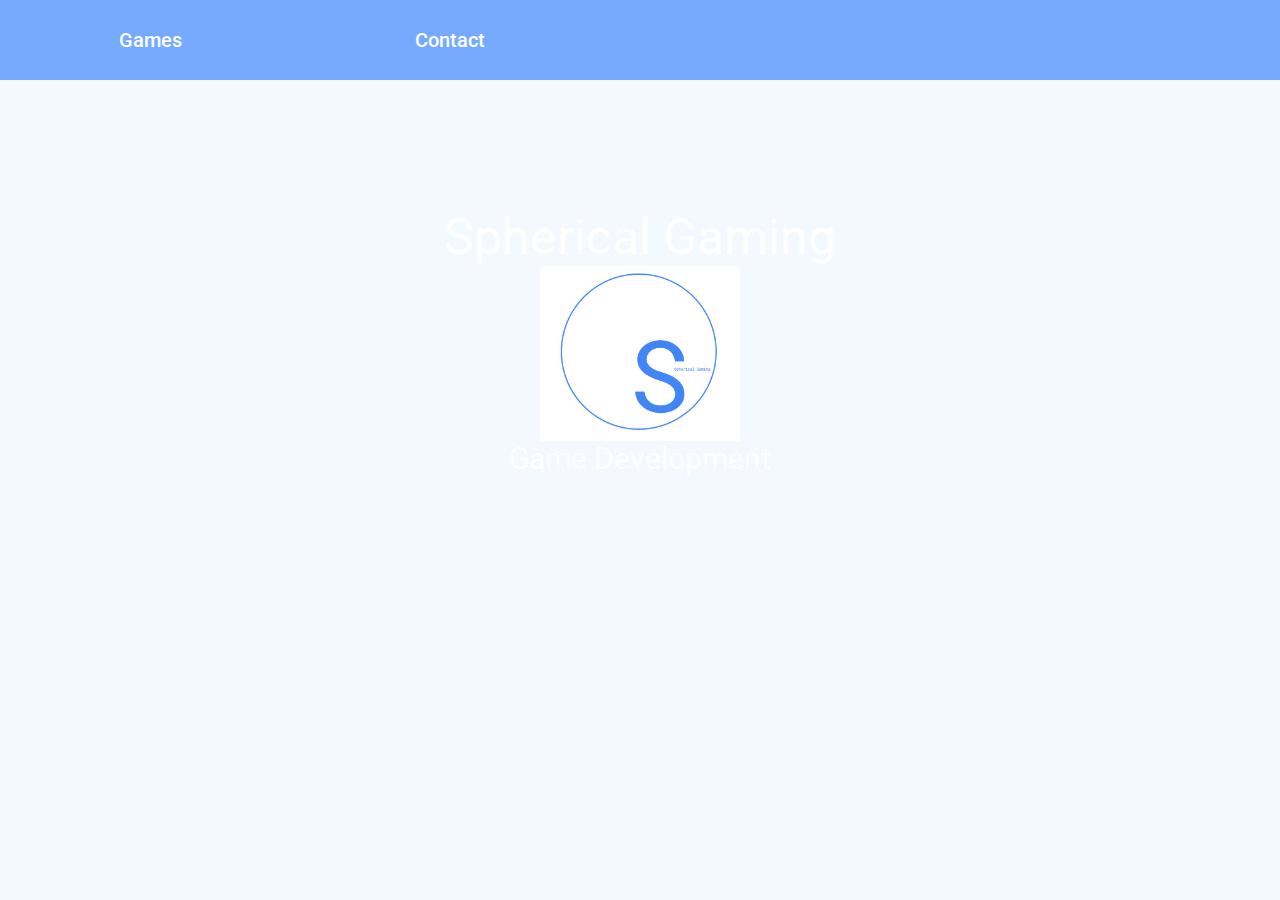
<file: index.html>
<!DOCTYPE html>
<html lang="en">
<head>
    <meta charset="UTF-8">
    <meta name="viewport" content="width=device-width, initial-scale=1.0">
    <title>Spherical Gaming</title>
    <link href="https://fonts.googleapis.com/css2?family=Roboto:wght@300&display=swap" rel="stylesheet">
    <link rel = "stylesheet" href = "../indexstyle.css">
    <link rel="icon" type="image/png" href="logo.png"/>
    
</head>
<body>
   <div id = 'container' >
        <div class = 'header'>
            <table class = 'trow'>
                <tr class = 'trow'>
                    <td class = 'trow'> <a href = "games/games.html">Games</a></td>
                    <td class = 'trow'> <a href = "contact/contact.html">Contact</a></td>
                </tr>

            </table>
        </div>
        <div id = "name_div">Spherical Gaming</div>
        <img src = "elfportrait.jpg">
        <div id = "descrip_div">Game Development</div>
    </div>
    
</body>
</html>
</file>
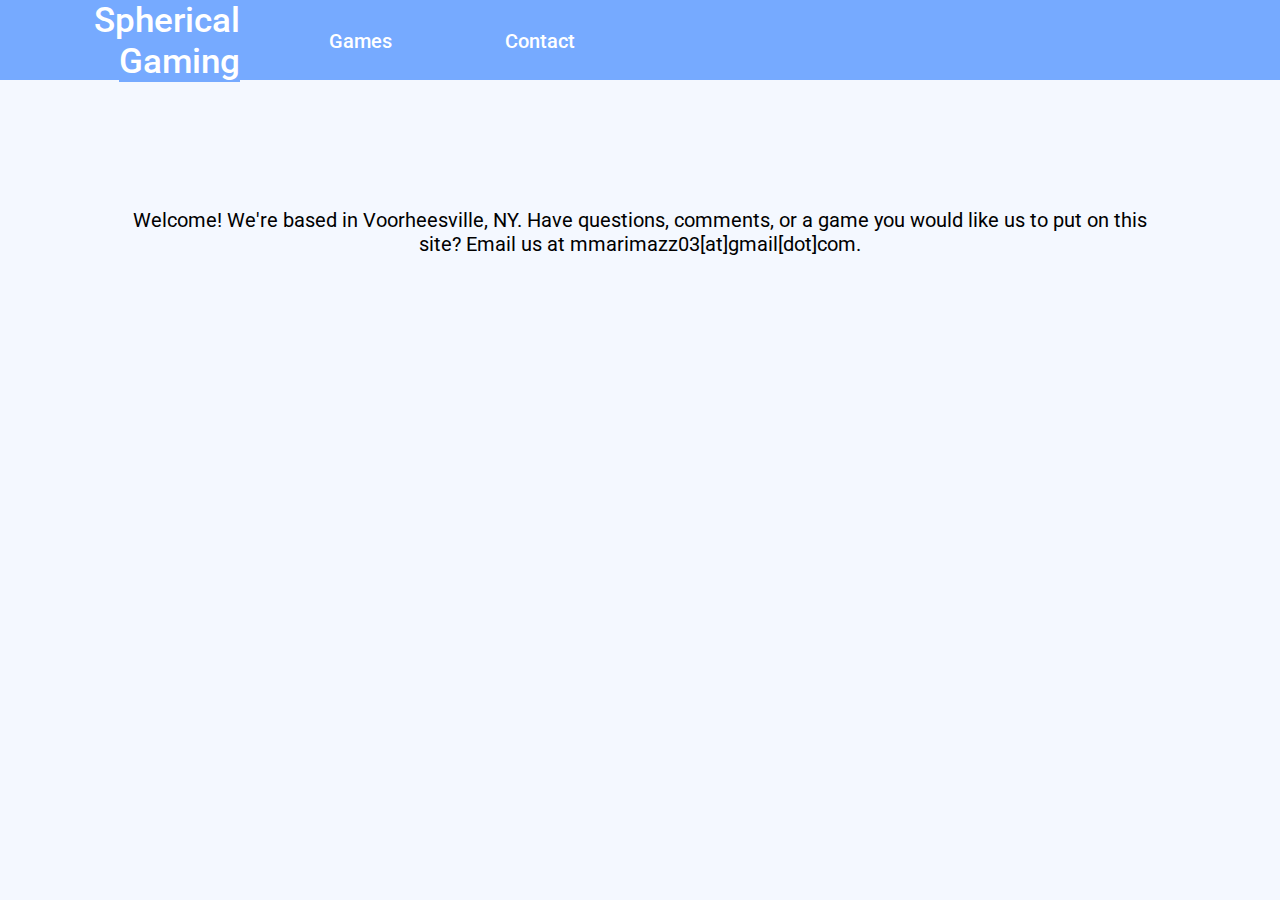
<file: contact/contact.html>
<!DOCTYPE html>
<html lang="en">
<head>
    <meta charset="UTF-8">
    <meta name="viewport" content="width=device-width, initial-scale=1.0">
    <title>Contact</title>
    <link href="https://fonts.googleapis.com/css2?family=Roboto:wght@300&display=swap" rel="stylesheet">
    <link rel = "stylesheet" href = "../indexstyle.css">
    <link rel = "stylesheet" href = "contact.css">
    <link rel="icon" type="image/png" href="../logo.png"/>
    
</head>
<body>
   <div id = 'container'>
        <div class = 'header'>
            <table class = 'trow'>
                <tr class = 'trow'>
                    <td class = 'trow' id = 'title'><a href = "/index.html">Spherical Gaming</a></td>
                    <td class = 'trow'> <a href = "../games/games.html">Games</a></td>
                    <td class = 'trow'> <a href = "contact.html">Contact</a></td>
                </tr>

            </table>
        </div>
        <div id = 'contact_div'>Welcome! We're based in Voorheesville, NY. Have questions, comments, or a game you would like us to put on this site? Email us at mmarimazz03[at]gmail[dot]com.</div>
    </div>
    
</body>
</html>
</file>
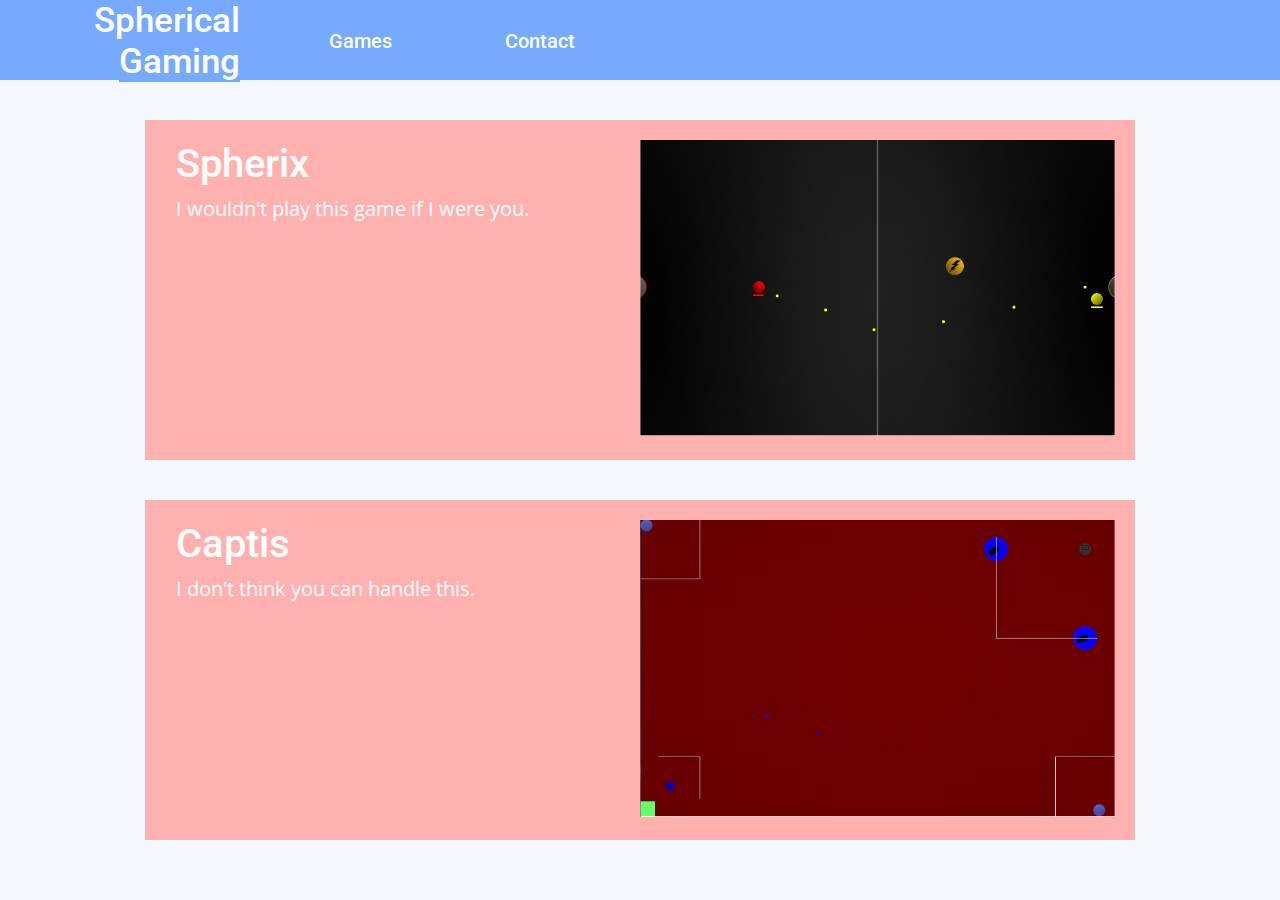
<file: games/games.html>
<!DOCTYPE html>
<html lang="en">
<head>
    <meta charset="UTF-8">
    <meta name="viewport" content="width=device-width, initial-scale=1.0">
    <title>Games</title>
    <link href="https://fonts.googleapis.com/css2?family=Roboto:wght@300&display=swap" rel="stylesheet">
    <link rel = "stylesheet" href = "../indexstyle.css">
    <link href="https://fonts.googleapis.com/css2?family=Open+Sans:wght@300&display=swap" rel="stylesheet">
    <link rel="icon" type="image/png" href="../logo.png"/>
</head>
<body>
   <div id = 'container' >
        <div class = 'header'>
            <table class = 'trow'>
                <tr class = 'trow'>
                    <td class = 'trow' id = 'title'><a href = "../index.html">Spherical Gaming</a></td>
                    <td class = 'trow'> <a href = "games.html">Games</a></td>
                    <td class = 'trow'> <a href = "../contact/contact.html">Contact</a></td>
                    
                </tr>

            </table>
        </div>
        
    </div>
    <script src = "gamesscript.js"></script>
</body>
</html>
</file>
<file: indexstyle.css>
*{
    margin:0;
    padding:0;
    list-style:none;
    text-decoration:none;
    
}
body {
    background-color: #F4F8FF;
}
.header {
    width:100%;
    height:80px;
    display:block;
    background-color: #76AAFF;
}
.trow {
    color:white;
    font-family: 'Roboto', sans-serif;
    font-weight:5px;
    text-align:center;
    font-size:20px;   
}
table {
    height:100%;
    width:600px;
    border-collapse:collapse;
    padding-left:100px;
}
#title {
    color:white;
    font-family: 'Roboto', sans-serif;
    font-weight:5px;
    font-size:35px;
    text-align: right;
}

td { width:40%;}

a { color:white; background-color:#76AAFF; font-weight: 500; }
a:visited { text-decoration: none; color:white; }
a:hover { text-decoration: none; font-weight:700; }
a:focus { text-decoration: none; color:white; font-weight:700;}
a:hover, a:active { text-decoration: none; color:white;font-weight:700;} 
span a { 
    background-color:#FFB1B0;
}
#name_div{ font-family:'Roboto', sans-serif; font-size:50px; margin:auto; text-align:center; color:white; padding-top: 10%;}
#descrip_div{ font-family:'Roboto', sans-serif; font-size:30px; margin:auto; text-align:center; color:white; }
.link_div {font-family:'Roboto', sans-serif; font-size:20px; margin:auto; text-align:center; color:white; padding-top:1%; background-color:#F4F8FF;}
#img_div{margin:auto; padding-top:1%; display: block;}
img { width:200px; margin-left:auto; margin-right:auto;  display:block;}
</file>
<file: contact/contact.css>
#contact_div {color:black; font-family: 'Roboto', sans-serif; margin:auto; text-align:center; font-size:20px; padding: 10%; }
</file>
